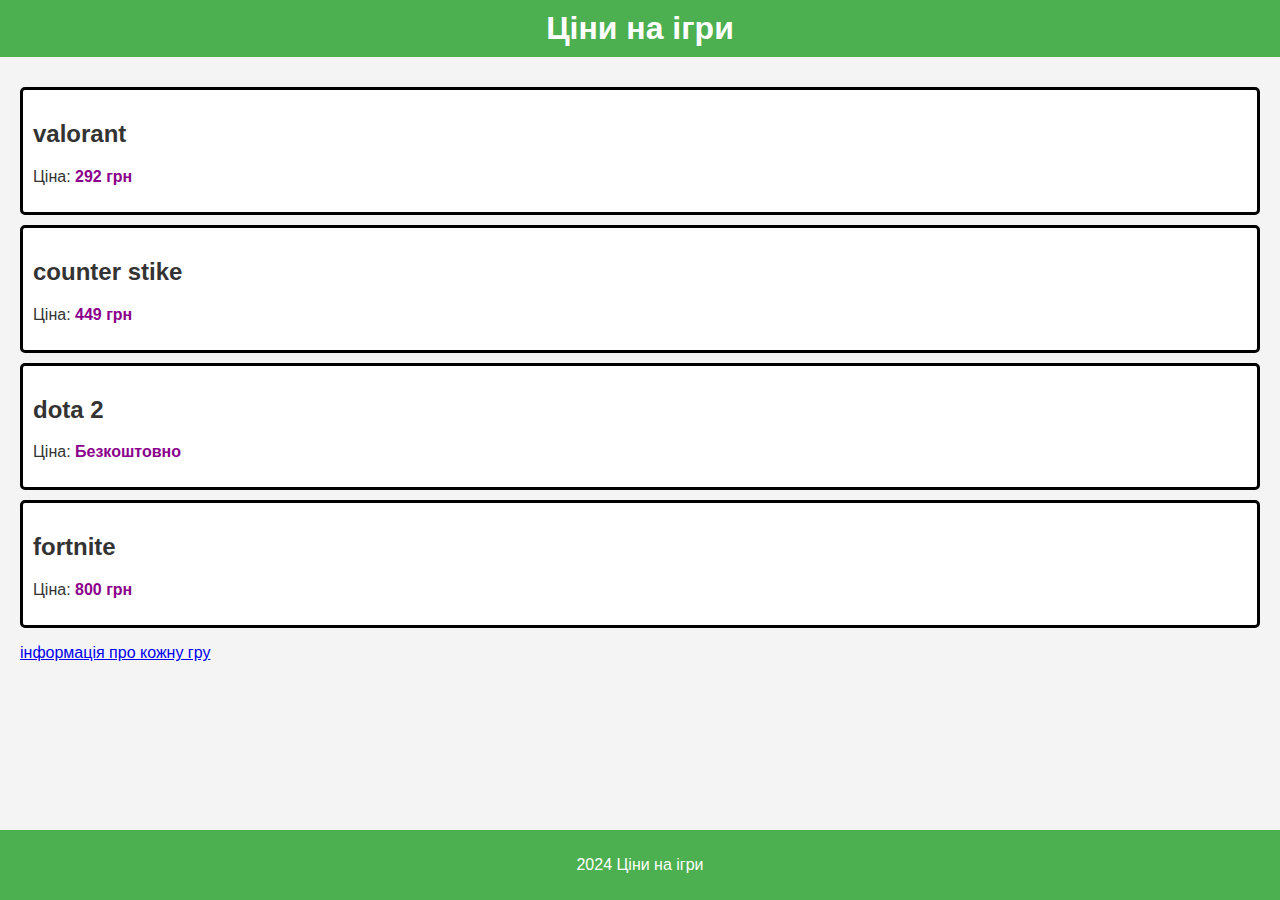
<file: lab-10/index.html>
<!DOCTYPE html>
<html lang="uk">
<head>
    <meta charset="UTF-8">
    <meta name="viewport" content="width=device-width, initial-scale=1.0">
    <title>Ціни на ігри</title>
    <link rel="stylesheet" href="styles.css">
</head>
<body>
    <header>
        <h1>Ціни на ігри</h1>
    </header>
    <main>
        <section class="game">
            <h2>valorant</h2>
            <p>Ціна: <span class="price">292 грн</span></p>
        </section>
        <section class="game">
            <h2>counter stike</h2>
            <p>Ціна: <span class="price">449 грн</span></p>
        </section>
        <section class="game">
            <h2>dota 2</h2>
            <p>Ціна: <span class="price">Безкоштовно</span></p>
        </section>
        <section class="game">
            <h2>fortnite</h2>
            <p>Ціна: <span class="price">800 грн</span></p>
        </section>
        <p> <a href="about.html" target="_blank">інформація про кожну гру</a> </p>
    </main>
    <footer>
        <p>2024 Ціни на ігри</p>
    </footer>
</body>
</html>
</file>
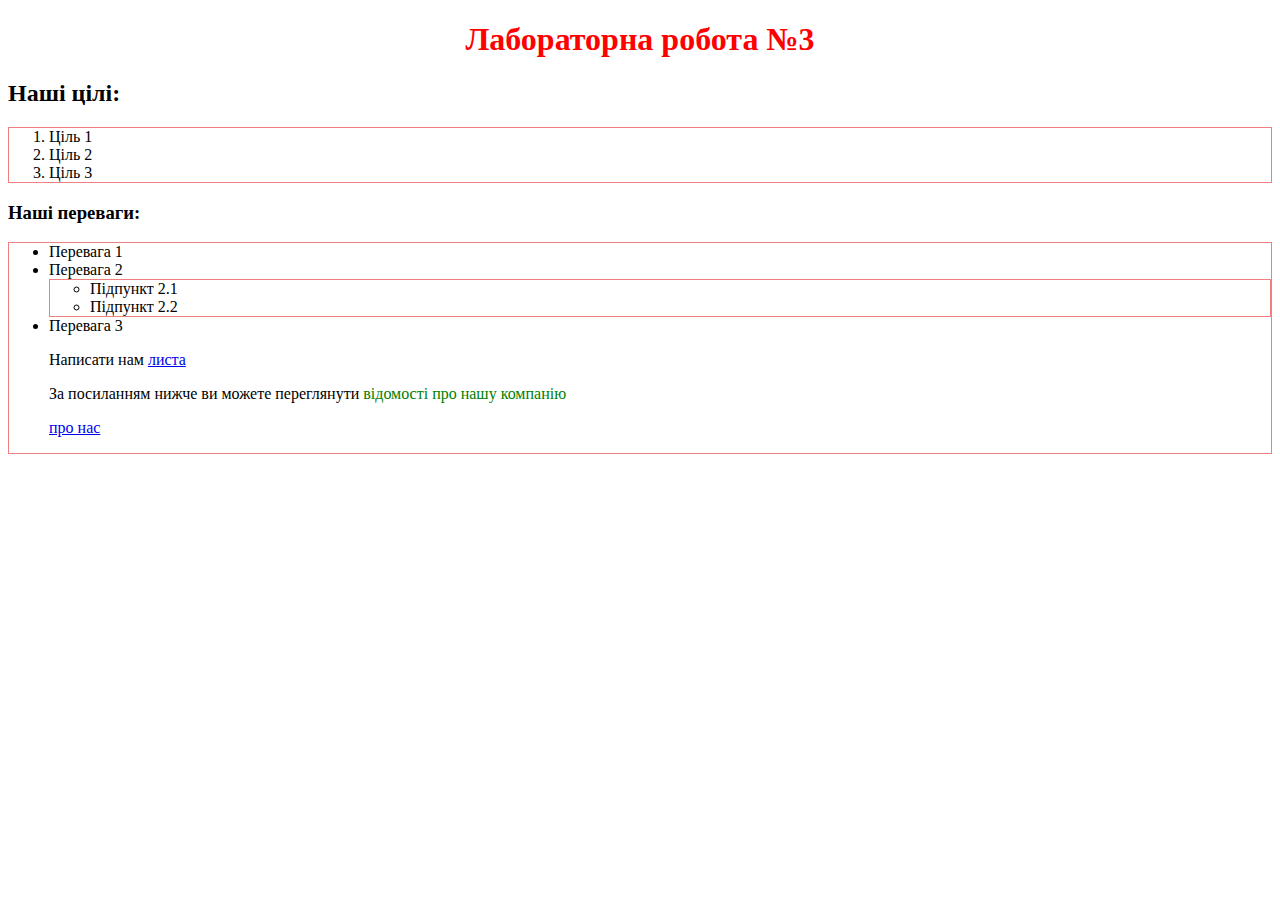
<file: Lab-3/index.html>
<!DOCTYPE html>
<html lang=uk-ua>
  <head>
    <link rel="icon" type="image/x-icon" href="../Lab-3/images/favicon-16x16.png">
    <meta charset=utf-8>
    <title>Лаб. №3: головна</title>
    <link rel="stylesheet" type="text/css" href="../Lab-3/styles/styles.css">
	
  </head>
  <body>
  <h1> <h1 style="text-align: center;color:red"> Лабораторна робота №3 </h1>
  <h2>Наші цілі:</h2>
  <ol><li>Ціль 1</li>
  <li>Ціль 2</li>
  <li>Ціль 3</li>
  </ol>
  <h3>Наші переваги:</h3>
  <ul>
  <li>Перевага 1</li>
  <li>Перевага 2
  <ul>
  <li>Підпункт 2.1</li>
  <li>Підпункт 2.2</li>
  </ul>
  <li>Перевага 3
  </li>

  <p> Написати нам <a href="mailto:vladoslazar@gmail.com" target="blank">листа</a></p>
  <p>За посиланням нижче ви можете переглянути <a style="color:green"> відомості про нашу компанію </p>
  <p> <a href="about.html" target="_blank">про нас</a> </p>
    <script>alert('Привіт!')</script>
</body>
  </html>
</file>
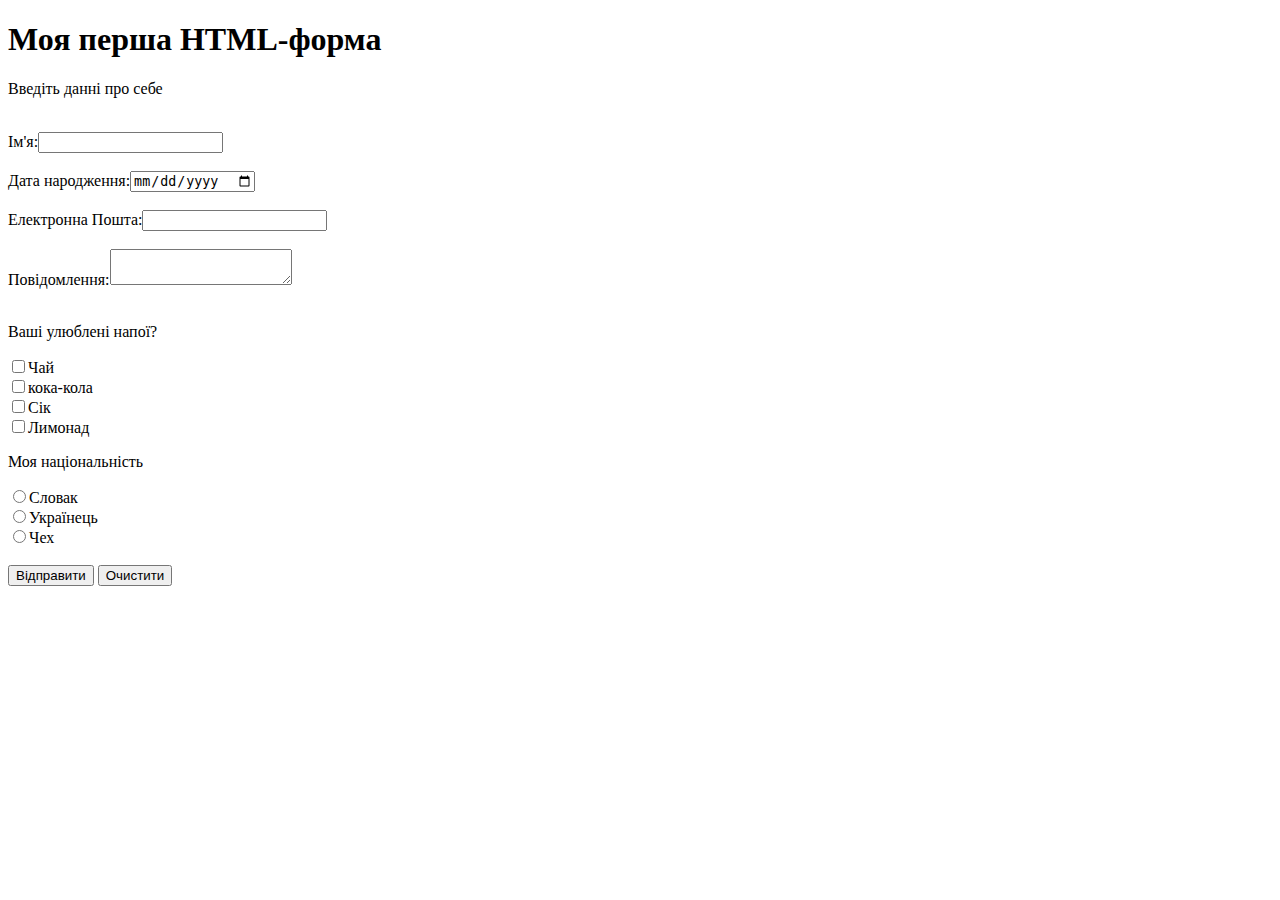
<file: Lab-4/index.html>
<!DOCTYPE html>
<html lang="en">
<head>
<meta charset="UTF-8">
<meta name="viewport" content="width=device-width, initial-scale=1.0">
<title>Лабораторна робота №4</title>
</head>
<body>
<form action="index.html"target="post" method="POST">
<h1>Моя перша HTML-форма</h1>
<p>Введіть данні про себе</p><br>
<label>Ім'я:<input type="text" name="name"></label><br>
<br>
<label>Дата народження:<input type="date" name="dr"></label><br>
<br>
<label>Електронна Пошта:<input type="email" name="email"></label><br>
<br>
<label>Повідомлення:<textarea name="comment"></textarea></label><br>
<br>
 <p>Ваші улюблені напої?</p>
<label><input type="checkbox" name="drink" value="tea">Чай</label><br>
<label><input type="checkbox" name="drink" value="Cola">кока-кола</label><br>
<label><input type="checkbox" name="drink" value="juice">Сік</label><br>
<label><input type="checkbox" name="drink" value="lemonade">Лимонад</label><br>
<p>Моя національність</p>
<label><input type="radio" name="nationality" value="slovak">Словак</label><br>
<label><input type="radio" name="nationality" value="ukrainian">Українець</label><br>
<label><input type="radio" name="nationality" value="Czech">Чех</label><br>
<br>
<button type="submit">Відправити</button>
<button type="reset">Очистити</button>
<br>
</form>
</body>
</html>
</file>
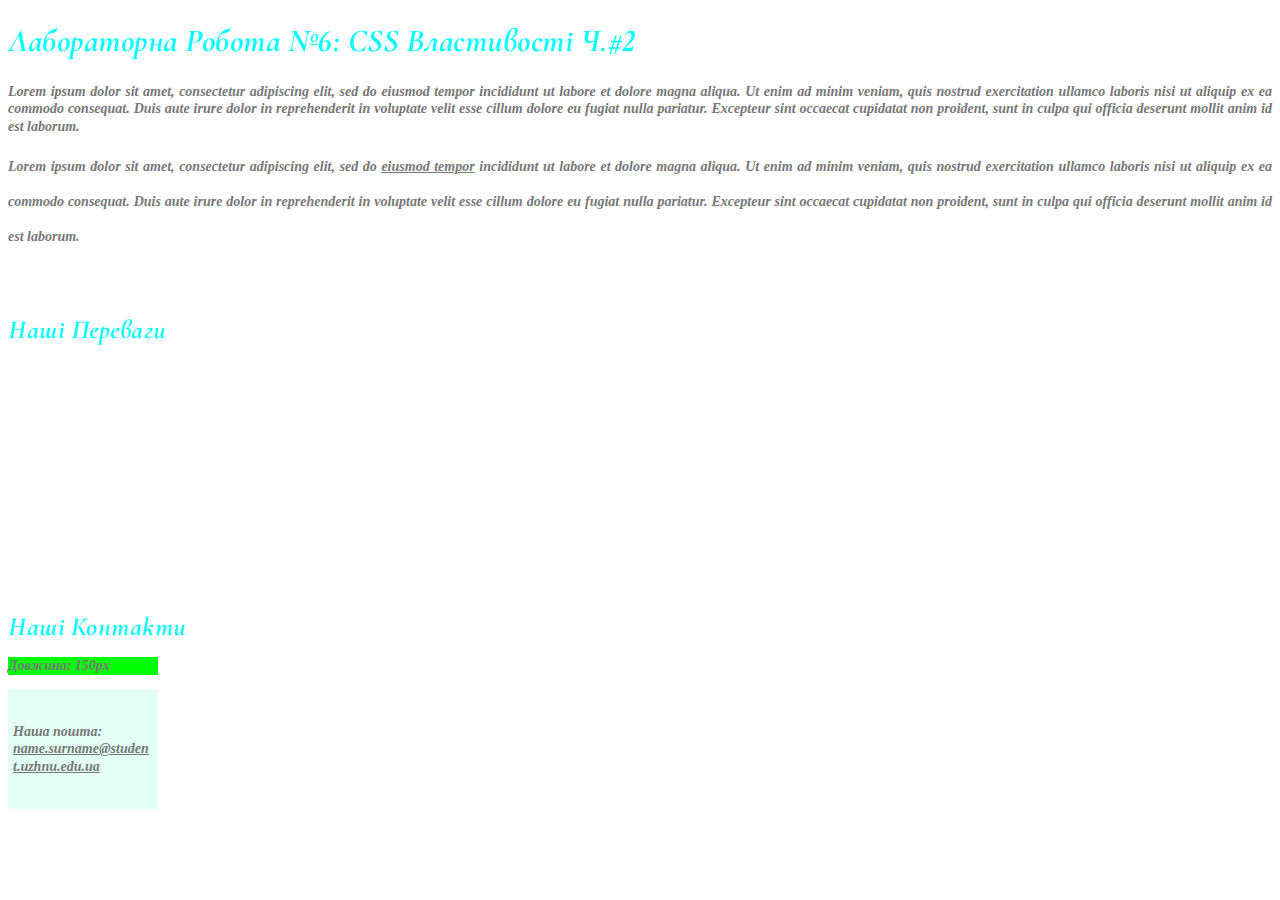
<file: lab-6/index.html>
<!DOCTYPE html>
<html lang="en">
<head>
    <meta charset="UTF-8">
    <meta name="viewport" content="width=device-width, initial-scale=1.0">
    <title>Document</title>
    <link href="https://fonts.googleapis.com/css2?family=Cormorant+Infant:wght@700&display=swap" rel="stylesheet">
    <link rel="stylesheet" href="styles.css">
</head>
<body>
    <h1>Лабораторна робота №6: CSS властивості ч.#2</h1>
    <p>Lorem ipsum dolor sit amet, consectetur adipiscing elit, sed do eiusmod tempor incididunt ut labore et dolore magna aliqua. Ut enim ad minim veniam, quis nostrud exercitation ullamco laboris nisi ut aliquip ex ea commodo consequat. Duis aute irure dolor in reprehenderit in voluptate velit esse cillum dolore eu fugiat nulla pariatur. Excepteur sint occaecat cupidatat non proident, sunt in culpa qui officia deserunt mollit anim id est laborum.</p>
    <p class="double-line">Lorem ipsum dolor sit amet, consectetur adipiscing elit, sed do <a href="link.html">eiusmod tempor</a> incididunt ut labore et dolore magna aliqua. Ut enim ad minim veniam, quis nostrud exercitation ullamco laboris nisi ut aliquip ex ea commodo consequat. Duis aute irure dolor in reprehenderit in voluptate velit esse cillum dolore eu fugiat nulla pariatur. Excepteur sint occaecat cupidatat non proident, sunt in culpa qui officia deserunt mollit anim id est laborum.</p>

    <h2>Наші переваги</h2>
    <ul class="list">
      <li>Перевага 1</li>
      <li>Перевага 2
        <ul>
          <li>Підпункт 2.1</li>
          <li>Підпункт 2.2</li>
        </ul>
      </li>
      <li>Перевага 3</li>
    </ul>
    
    <h2>Наші контакти</h2>
    <p class="ruler">Довжина: 150px</p>
    <div class="mail-box">
      <p>Наша пошта:<a class="mail-text" href="mailto:name.surname@student.uzhnu.edu.ua">name.surname@student.uzhnu.edu.ua</a></p>
    </div>
  </body>

</body>
</html>
</file>
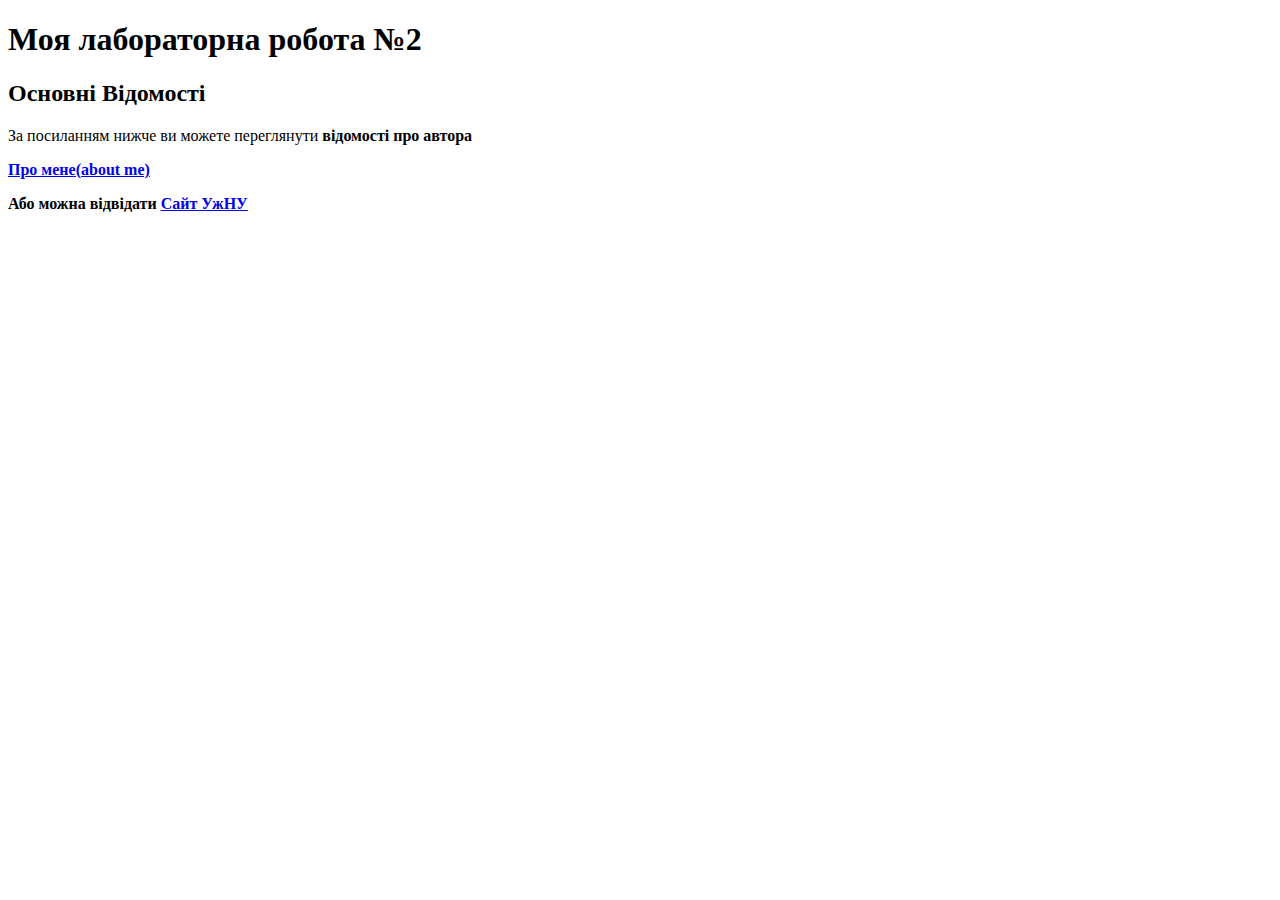
<file: Lab2_HTML/index.html>
<!DOCTYPE html>
<html>
<head>
    <meta charset=utf-8>
    <title>Моя лабораторна робота</title>
  </head>
  <body>
    <h1>Моя лабораторна робота №2</h1>
  <h2>Основні Відомості</h2>
  <p>За посиланням нижче ви можете переглянути <strong>відомості про автора<strong></p>
<p><a href="file:///C:/Projects/web_basics/Lab2_HTML/author.html"target="_blank">Про мене(about me)</a> </p>

<p>Або можна відвідати <a href="https://www.google.com/url?sa=t&source=web&rct=j&opi=89978449&url=https://www.uzhnu.edu.ua/&ved=2ahUKEwi7pPqnuu2IAxUUSfEDHV6aFQkQFnoECAsQAQ&usg=AOvVaw3CtALxHFLCvNmWR8UrSadP" target="_blank">Сайт УжНУ</a> </p>
</body>
</html>
</file>
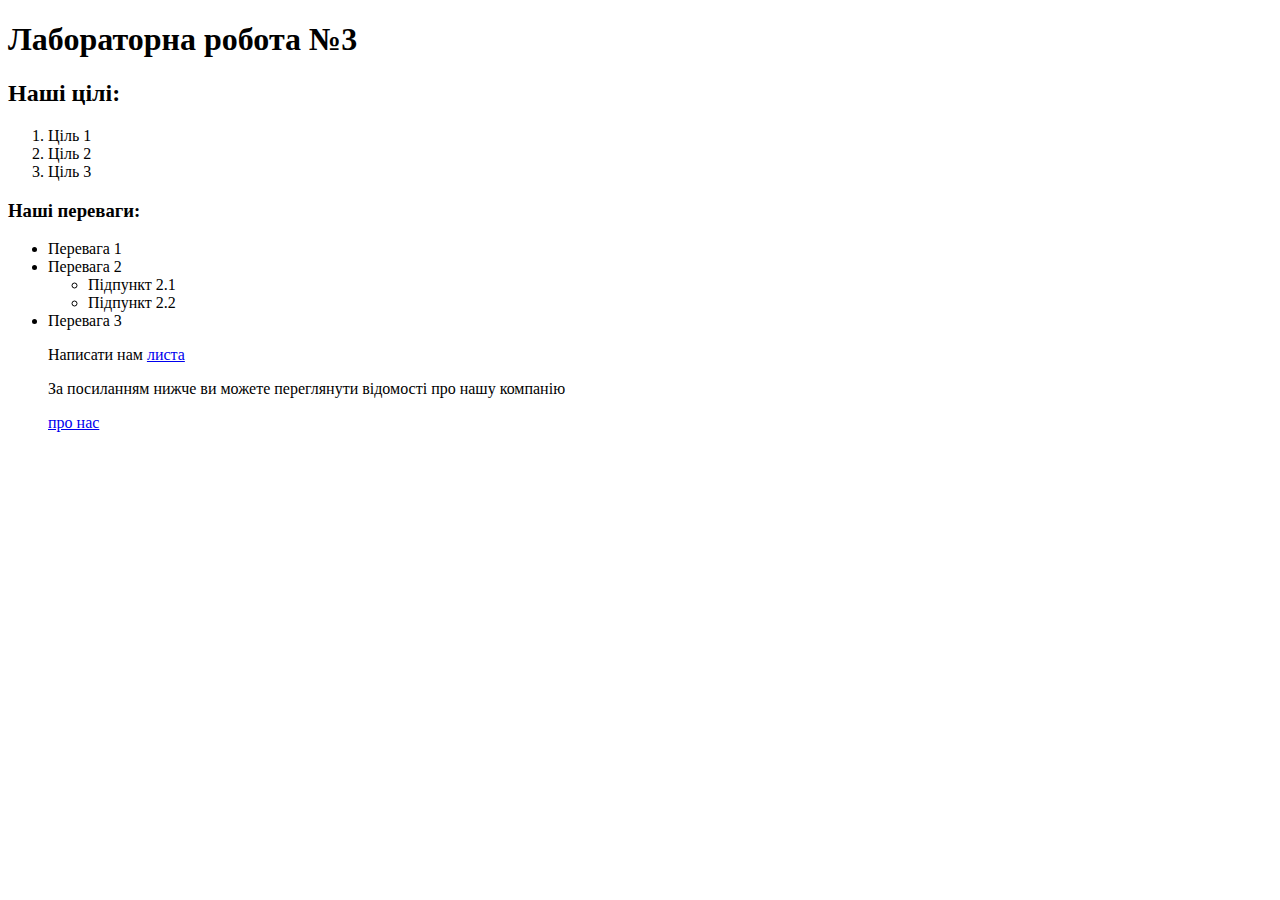
<file: Lab-3/FDS/index.html>
<!DOCTYPE html>
<html lang=uk-ua>
  <head>
    <meta charset=utf-8>
    <title>Лаб. №3: головна</title>
	
  </head>
  <body>
  <h1>Лабораторна робота №3</h1>
  <h2>Наші цілі:</h2>
  <ol><li>Ціль 1</li>
  <li>Ціль 2</li>
  <li>Ціль 3</li>
  </ol>
  <h3>Наші переваги:</h3>
  <ul>
  <li>Перевага 1</li>
  <li>Перевага 2
  <ul>
  <li>Підпункт 2.1</li>
  <li>Підпункт 2.2</li>
  </ul>
  <li>Перевага 3
  </li>

  <p>Написати нам <a href="https://mail.google.com/mail/u/4/?ogbl#inbox?compose=CllgCJqWggFrHDrsCtwRqMcmrwqmWNlTSxLmRPpQhssDBkZKWrscCzLSWXCVNdMvsQmvMkRLBdV" target="blank">листа</a></p>
  За посиланням нижче ви можете переглянути відомості про нашу компанію
  <p><a href="about.html"target="_blank">про нас</a> </p>

  </html>
</file>
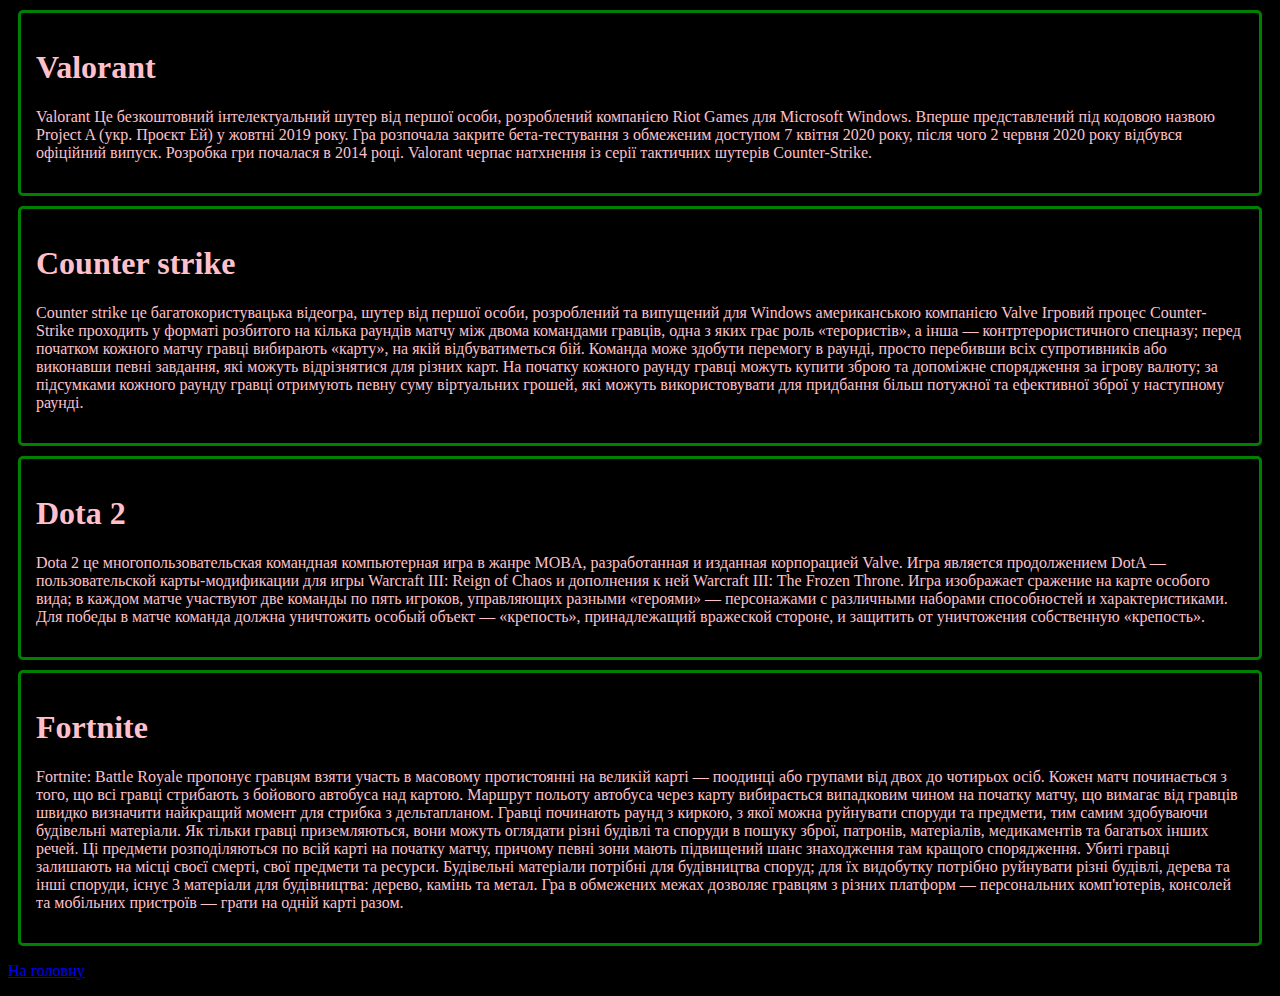
<file: lab-10/about.html>
<!DOCTYPE html>
<html lang="en">
<head>
    <meta charset="UTF-8">
    <meta name="viewport" content="width=device-width, initial-scale=1.0">
    <title>info</title>
    <link rel="stylesheet" href="style.css">
</head>
<body>
<section class="game">
<h1>Valorant</h1>  
<p>Valorant Це безкоштовний інтелектуальний шутер від першої особи, розроблений компанією Riot Games для Microsoft Windows. Вперше представлений під кодовою назвою Project A (укр. Проєкт Ей) у жовтні 2019 року. Гра розпочала закрите бета-тестування з обмеженим доступом 7 квітня 2020 року, після чого 2 червня 2020 року відбувся офіційний випуск. Розробка гри почалася в 2014 році. Valorant черпає натхнення із серії тактичних шутерів Counter-Strike.</p>
</section>
<section class="game">
<h1>Counter strike</h1>  
<p>Counter strike це багатокористувацька відеогра, шутер від першої особи, розроблений та випущений для Windows американською компанією Valve Ігровий процес Counter-Strike проходить у форматі розбитого на кілька раундів матчу між двома командами гравців, одна з яких грає роль «терористів», а інша — контртерористичного спецназу; перед початком кожного матчу гравці вибирають «карту», на якій відбуватиметься бій. Команда може здобути перемогу в раунді, просто перебивши всіх супротивників або виконавши певні завдання, які можуть відрізнятися для різних карт. На початку кожного раунду гравці можуть купити зброю та допоміжне спорядження за ігрову валюту; за підсумками кожного раунду гравці отримують певну суму віртуальних грошей, які можуть використовувати для придбання більш потужної та ефективної зброї у наступному раунді.</p>
</section>
<section class="game">
<h1>Dota 2</h1>
<p>Dota 2 це многопользовательская командная компьютерная игра в жанре MOBA, разработанная и изданная корпорацией Valve. Игра является продолжением DotA — пользовательской карты-модификации для игры Warcraft III: Reign of Chaos и дополнения к ней Warcraft III: The Frozen Throne. Игра изображает сражение на карте особого вида; в каждом матче участвуют две команды по пять игроков, управляющих разными «героями» — персонажами с различными наборами способностей и характеристиками. Для победы в матче команда должна уничтожить особый объект — «крепость», принадлежащий вражеской стороне, и защитить от уничтожения собственную «крепость».</p>
</section>
<section class="game">
<h1>Fortnite</h1>
<p>Fortnite: Battle Royale пропонує гравцям взяти участь в масовому протистоянні на великій карті — поодинці або групами від двох до чотирьох осіб. Кожен матч починається з того, що всі гравці стрибають з бойового автобуса над картою. Маршрут польоту автобуса через карту вибирається випадковим чином на початку матчу, що вимагає від гравців швидко визначити найкращий момент для стрибка з дельтапланом. Гравці починають раунд з киркою, з якої можна руйнувати споруди та предмети, тим самим здобуваючи будівельні матеріали. Як тільки гравці приземляються, вони можуть оглядати різні будівлі та споруди в пошуку зброї, патронів, матеріалів, медикаментів та багатьох інших речей. Ці предмети розподіляються по всій карті на початку матчу, причому певні зони мають підвищений шанс знаходження там кращого спорядження. Убиті гравці залишають на місці своєї смерті, свої предмети та ресурси. Будівельні матеріали потрібні для будівництва споруд; для їх видобутку потрібно руйнувати різні будівлі, дерева та інші споруди, існує 3 матеріали для будівництва: дерево, камінь та метал. Гра в обмежених межах дозволяє гравцям з різних платформ — персональних комп'ютерів, консолей та мобільних пристроїв — грати на одній карті разом.</p>
</section>
<p><a href="index.html" target="_blank">На головну</a></p>
</body>
</html>
</file>
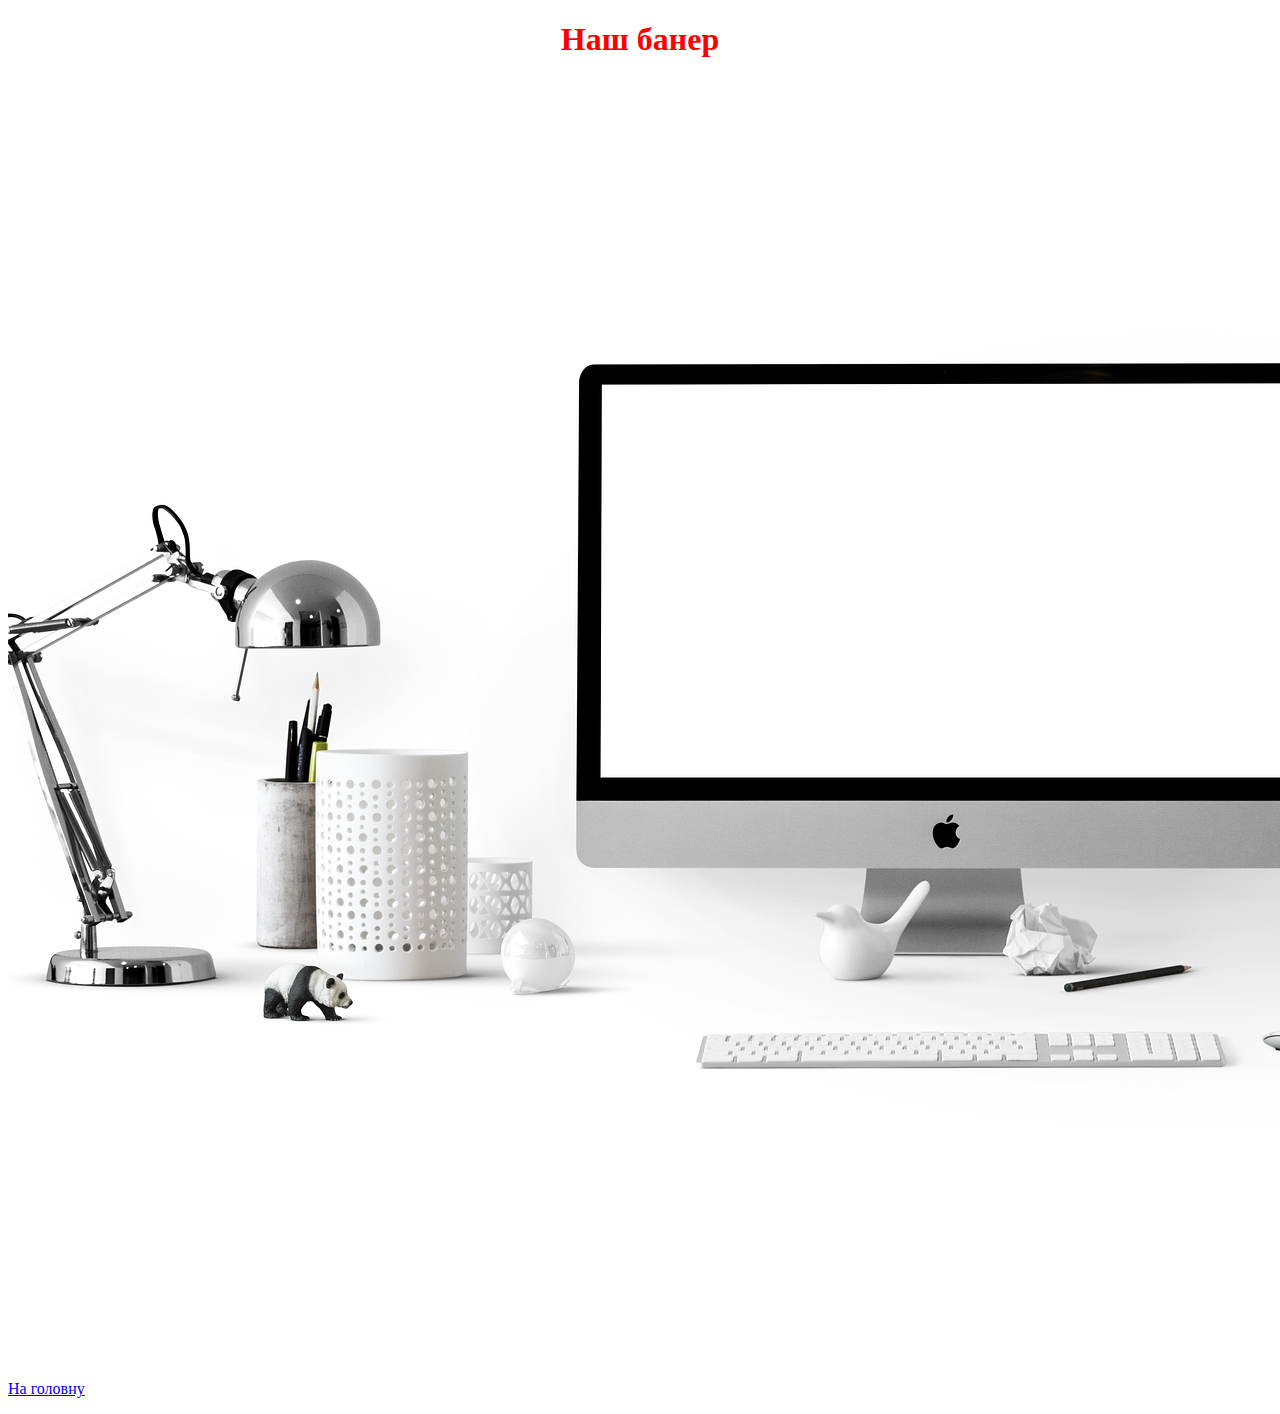
<file: Lab-3/about.html>
<!DOCTYPE html>
<html lang=uk-ua>
  <head>
    <meta name="viewport" content="width=device=width, initial-scale=1">
     <meta charset=utf-8>

    <title>Лаб. №3: про нас</title>
    <link rel="icon" type="image/x-icon" href="../Lab-3/images/favicon-16x16.png">
  </head>
  <body>
    
    <h1> <h1 style="text-align: center;color:red"> Наш банер </h1>
    <img src="../Lab-3/images/banners/apple-1920.jpg">
    <p><a href="../Lab-3/index.html"a>На головну</p> 
  </body>
</html>
</file>
<file: lab-10/styles.css>
body {
    font-family: Arial, sans-serif;
    margin: 0;
    padding: 0;
    background-color: #f4f4f4;
    color: #333;
}

header {
    background-color: #4CAF50;
    color: white;
    padding: 10px 0;
    text-align: center;
}

h1 {
    margin: 0;
}

main {
    padding: 20px;
}

.game {
    border: solid; border-color:black;
    background-color: white;
    margin: 10px 0;
    padding: 10px;
    border-radius: 5px;
}

.price {
    font-weight: bold;
    color:darkmagenta;
}

footer {
    background-color: #4CAF50;
    color: white;
    text-align: center;
    padding: 10px 0;
    position: fixed;
    width: 100%;
    bottom: 0;
}
</file>
<file: Lab-3/styles/styles.css>
i, em, span, b, strong {
    color: green;
    text-decoration: underline;
}

ol, ul {
    border: 1px solid lightcoral;
}

img {
    width: 100%;
    max-width: 100%;
}
</file>
<file: lab-6/styles.css>
*{
    font-family: serif;
    font-size: 14px;
    line-height: 1.25;
    color: #777;
   font-style: italic;
    font-weight: 800;
    box-sizing: border-box;
}

h1, h2 {
    font-family: 'Cormorant Infant', serif;
    color: aqua;
    letter-spacing: 0.5px;
    text-transform: capitalize
}

h1 {
    font-size: 32px;
}

h2 {
    font-size: 26px;
}

.double-line {
    line-height: 2.50;
}
.ruler {
    width: 150px;
    background-color: lime;
    position: relative;
   }

.mail-box {
    width: 150px;
    background-color: #E3FFF6;
    border: 5px #C2E4C2;
    padding: 20px 5px;
    position: relative;
    word-break: break-all;

}
.mail-text {
    display: block;
}

p {
    text-align: justify;
}

.list{
    background-image: url(http://picsum.photos/id/357/700/400?blur=5);
    padding-top: 30px;
    padding-bottom: 60px;
    background-repeat: no-repeat;
    background-size: cover;
    background-position: center;
    li {
        color:#fff;
        font-size: 16px;
    }
}

h2 {
    margin-top: 60px;
    margin-bottom: 0px;
}
</file>
<file: lab-10/style.css>
.game {
    border:solid; border-color:green;
    border-radius: 5px;
    color:pink;
    padding: 15px;
    margin: 10px
}
body {background-color: black;}
</file>
